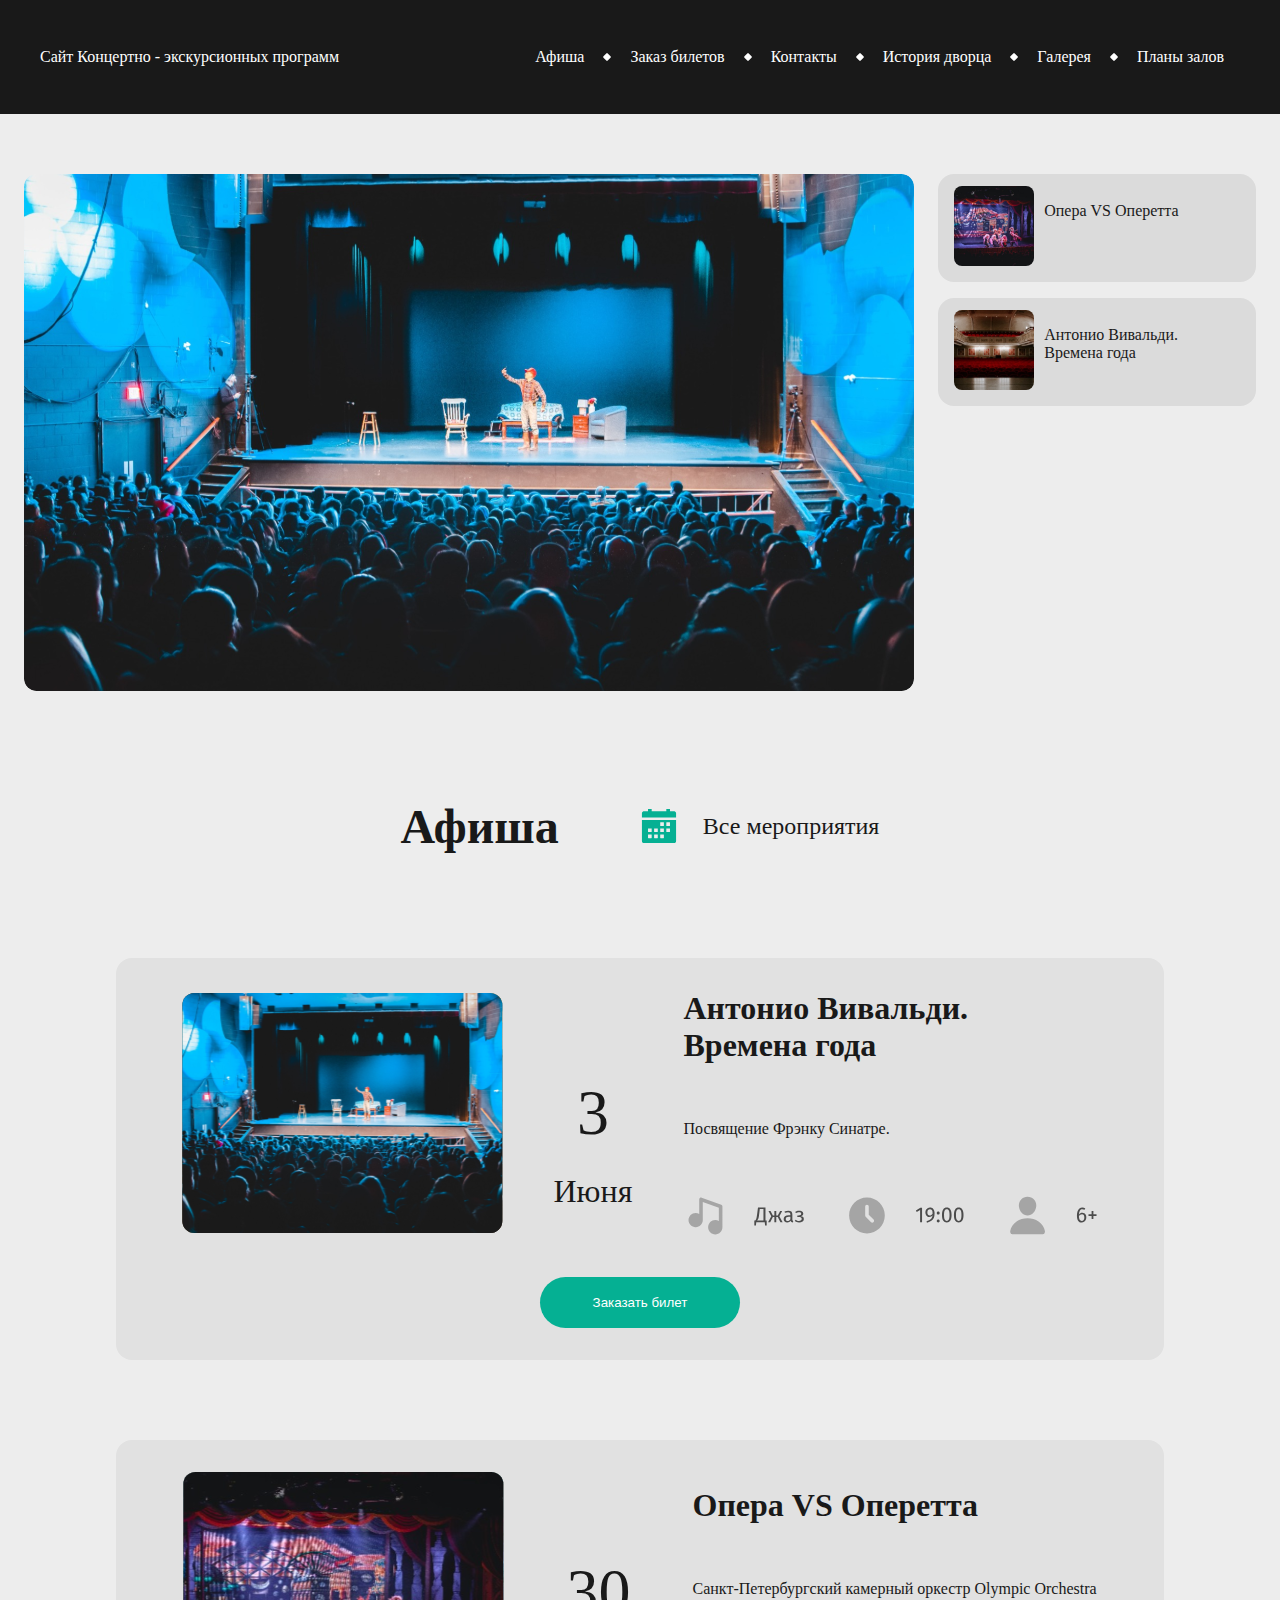
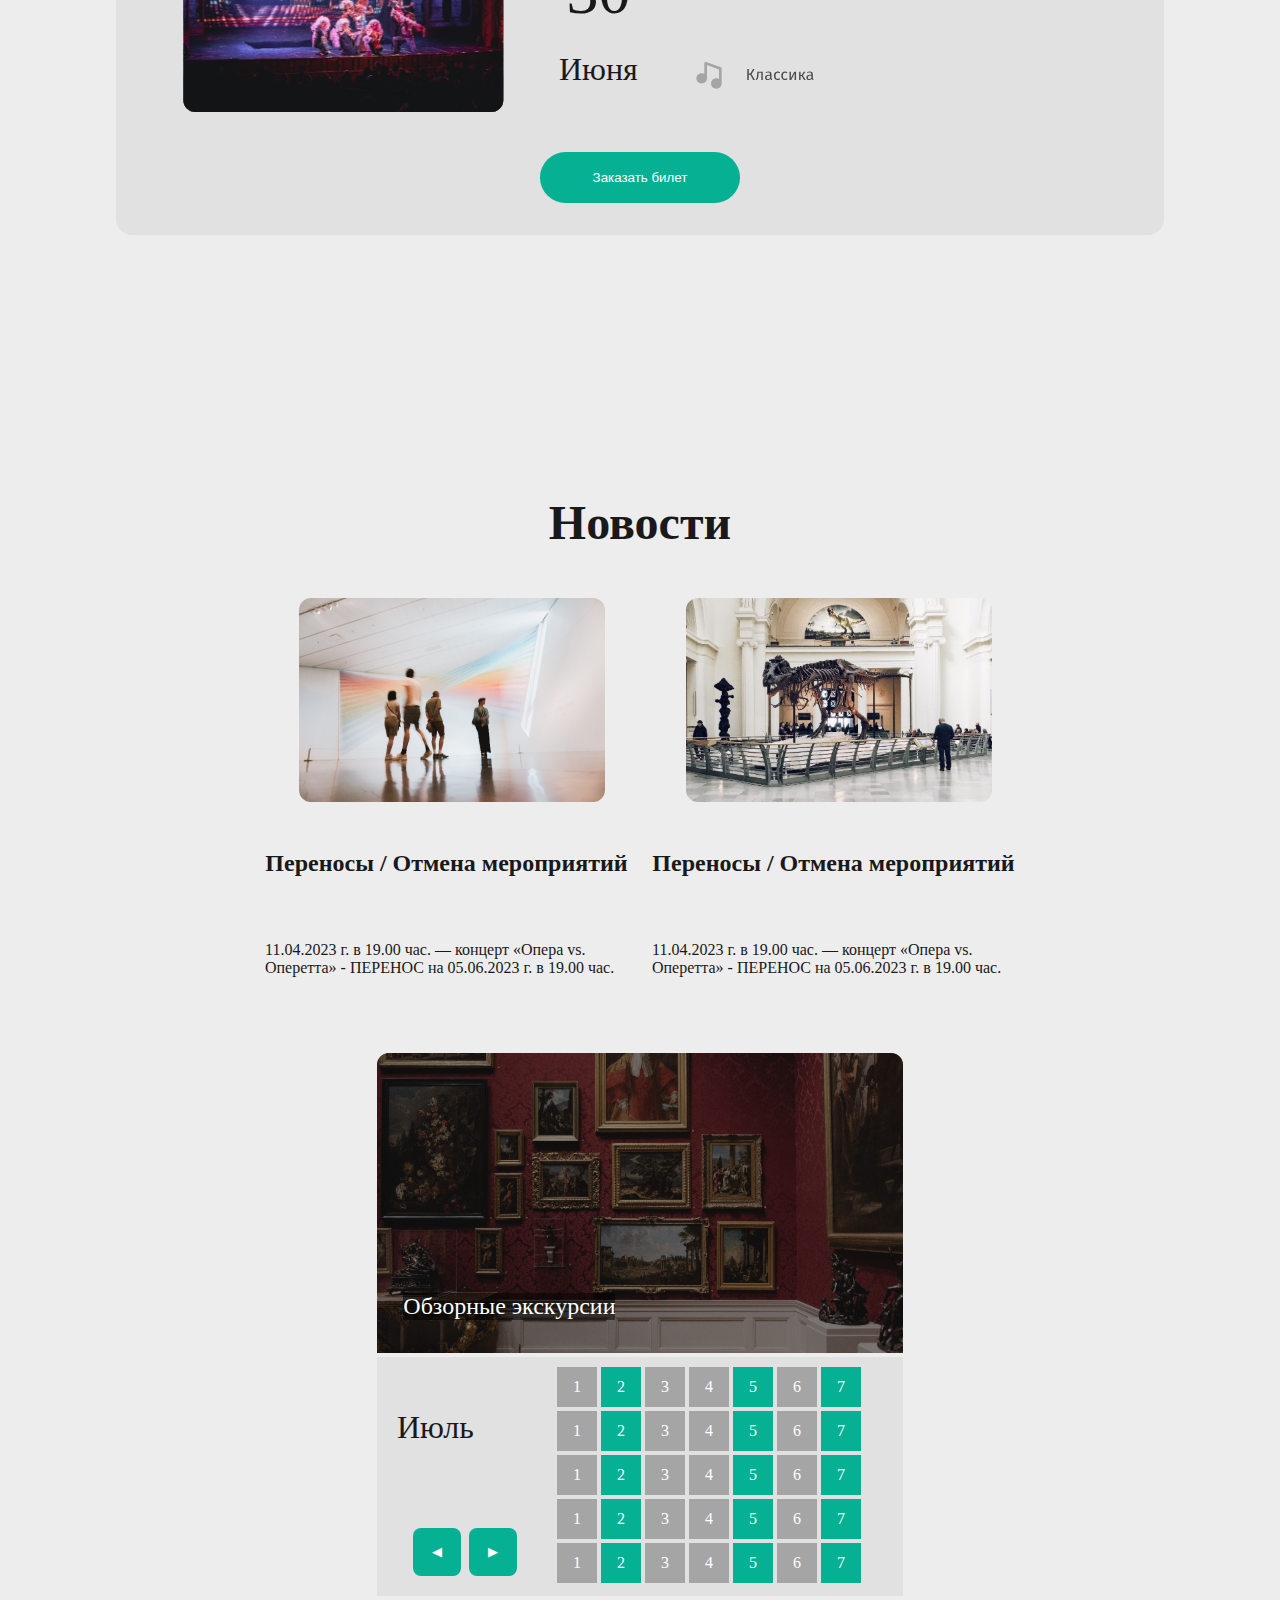
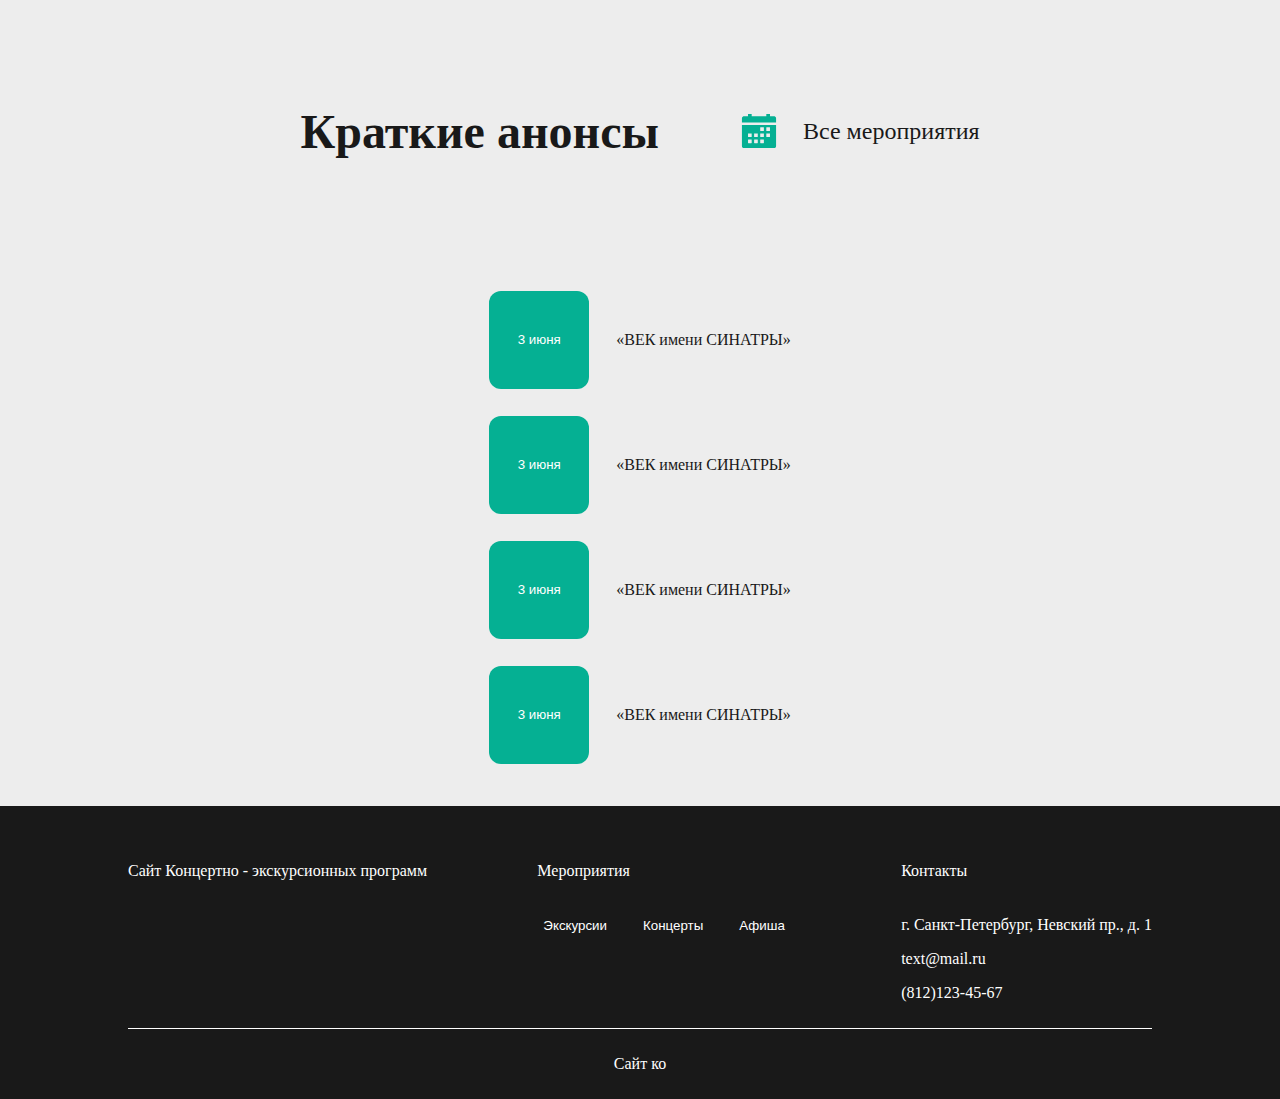
<file: index.html>
<!DOCTYPE html>
<html lang="en">
  <head>
    <meta charset="UTF-8" />
    <meta name="viewport" content="width=device-width, initial-scale=1.0" />
    <title>Theater</title>
    <link rel="stylesheet" href="styles.css" />
    <script src="script.js" defer></script>
  </head>
  <body>
    <header class="header">
      <div class="header-container">
        <p class="name">Сайт Концертно - экскурсионных программ</p>
        <div class="burger-menu">
          <button class="burger-menu_button">
            <span class="burger-menu_lines">☰</span>
          </button>
          <nav class="nav burger-menu_nav">
            <a class="btns" href="afisha.html">Афиша</a>
            <span class="dots"></span>
            <a class="btns" href="afisha.html#tickets">Заказ билетов</a>
            <span class="dots"></span>
            <a class="btns" href="contacts.html">Контакты</a>
            <span class="dots"></span>
            <a class="btns" href="index.html#calendar">История дворца</a>
            <span class="dots"></span>
            <a class="btns" href="index.html#calendar">Галерея</a>
            <span class="dots"></span>
            <a class="btns" href="index.html#calendar">Планы залов</a>
          </nav>
          <div class="burger-menu_overlay"></div>
          <nav class="nav">
            <a class="btns" href="afisha.html">Афиша</a>
            <span class="dots"></span>
            <a class="btns" href="afisha.html#tickets">Заказ билетов</a>
            <span class="dots"></span>
            <a class="btns" href="contacts.html">Контакты</a>
            <span class="dots"></span>
            <a class="btns" href="index.html#calendar">История дворца</a>
            <span class="dots"></span>
            <a class="btns" href="index.html#calendar">Галерея</a>
            <span class="dots"></span>
            <a class="btns" href="index.html#calendar">Планы залов</a>
          </nav>
        </div>
      </div>
    </header>

    <main>
      <section class="slider" id="slider">
        <a class="slider_main" href="vivaldi.html">
          <img class="main-img" src="main-img.svg" />
        </a>
        <div class="slider_previews">
          <div class="preview">
            <a href="vivaldi.html">
              <img src="opera.svg" />
            </a>
            <p>Опера VS Оперетта</p>
          </div>
          <div class="preview">
            <a href="vivaldi.html">
              <img src="vivaldi.svg" />
            </a>
            <p>Антонио Вивальди. Времена года</p>
          </div>
        </div>
      </section>

      <section class="events" id="event_posters">
        <div class="events_heading">
          <div class="title">
            <a href="afisha.html">
              <p>Афиша</p>
            </a>
          </div>
          <div class="links">
            <a href="afisha.html#tickets">
              <img src="heading-icon.svg" class="icon" />
            </a>
            <a href="afisha.html#tickets">
              <p class="icon-msg">Все мероприятия</p>
            </a>
          </div>
        </div>
        <div class="events_main" id="event_posters-footer">
          <div class="events_main-item">
            <div class="poster-date">
              <p class="date">3</p>
              <p class="month">Июня</p>
            </div>
            <a class="events_main-class-img" href="vivaldi.html">
              <img src="2poster__image.svg" class="events_main-img" />
            </a>
            <div class="events_main-info">
              <p class="names">Антонио Вивальди. Времена года</p>
              <p>Посвящение Фрэнку Синатре.</p>
              <img src="poster__options.svg" class="events_options-img" />
            </div>
            <a href="https://www.rzd.ru/ru/9269">
              <button class="ticket">Заказать билет</button>
            </a>
          </div>
          <div class="events_main-item">
            <div class="poster-date">
              <p class="date">30</p>
              <p class="month">Июня</p>
            </div>
            <a class="events_main-class-img" href="vivaldi.html">
              <img src="1poster__image.svg" class="events_main-img" />
            </a>
            <div class="events_main-info">
              <p class="names">Опера VS Оперетта</p>
              <p>Санкт-Петербургский камерный оркестр Olympic Orchestra</p>
              <div class="img-scale">
                <img src="option_1.svg" class="events_options-img" />
                <p></p>
              </div>
            </div>
            <a href="https://www.rzd.ru/ru/9269">
              <button class="ticket">Заказать билет</button>
            </a>
          </div>
        </div>
      </section>

      <section class="news-calendar">
        <div class="news">
          <div class="title">
            <p>Новости</p>
          </div>
          <div class="news-main">
            <div class="news-main_item">
              <a href="https://msk.kassir.ru/news/changes">
                <img src="news__image.svg" class="news-main_img" />
              </a>
              <p class="news-title">Переносы / Отмена мероприятий</p>
              <p class="news-p">
                11.04.2023 г. в 19.00 час. — концерт «Опера vs. Оперетта» -
                ПЕРЕНОС на 05.06.2023 г. в 19.00 час.
              </p>
            </div>
            <div class="news-main_item">
              <a href="https://msk.kassir.ru/news/changes">
                <img src="news__image (1).svg" class="news-main_img" />
              </a>

              <p class="news-title">Переносы / Отмена мероприятий</p>
              <p class="news-p">
                11.04.2023 г. в 19.00 час. — концерт «Опера vs. Оперетта» -
                ПЕРЕНОС на 05.06.2023 г. в 19.00 час.
              </p>
            </div>
          </div>
        </div>
        <div class="calendar" id="calendar">
          <div class="calendar_header">
            <img class="calendar_header-img" src="calendar__image.svg" />
            <div class="calendar_title">Обзорные экскурсии</div>
          </div>
          <div class="grid-month-buttons">
            <div class="buttons-month">
              <p class="months">Июль</p>
              <div class="buttons">
                <button class="arrow-prev arrow">◀</button>
                <button class="arrow-next arrow">▶</button>
              </div>
            </div>
            <div class="grid">
              <div class="grid-item">1</div>
              <div class="grid-item">2</div>
              <div class="grid-item">3</div>
              <div class="grid-item">4</div>
              <div class="grid-item">5</div>
              <div class="grid-item">6</div>
              <div class="grid-item">7</div>
              <div class="grid-item">1</div>
              <div class="grid-item">2</div>
              <div class="grid-item">3</div>
              <div class="grid-item">4</div>
              <div class="grid-item">5</div>
              <div class="grid-item">6</div>
              <div class="grid-item">7</div>
              <div class="grid-item">1</div>
              <div class="grid-item">2</div>
              <div class="grid-item">3</div>
              <div class="grid-item">4</div>
              <div class="grid-item">5</div>
              <div class="grid-item">6</div>
              <div class="grid-item">7</div>
              <div class="grid-item">1</div>
              <div class="grid-item">2</div>
              <div class="grid-item">3</div>
              <div class="grid-item">4</div>
              <div class="grid-item">5</div>
              <div class="grid-item">6</div>
              <div class="grid-item">7</div>
              <div class="grid-item">1</div>
              <div class="grid-item">2</div>
              <div class="grid-item">3</div>
              <div class="grid-item">4</div>
              <div class="grid-item">5</div>
              <div class="grid-item">6</div>
              <div class="grid-item">7</div>
            </div>
          </div>
        </div>
      </section>
      <section class="anonses">
        <div class="anonses_header">
          <div class="title">
            <p>Краткие анонсы</p>
          </div>
          <div class="links">
            <a href="afisha.html#tickets">
              <img src="heading-icon.svg" class="icon" />
            </a>
            <a href="afisha.html#tickets">
              <p class="icon-msg">Все мероприятия</p>
            </a>
          </div>
        </div>
        <div class="anonses_main">
          <div class="anonses_main-item">
            <button class="anonses_date">3 июня</button>
            <p>«ВЕК имени СИНАТРЫ»</p>
          </div>
          <div class="anonses_main-item">
            <button class="anonses_date">3 июня</button>
            <p>«ВЕК имени СИНАТРЫ»</p>
          </div>
          <div class="anonses_main-item">
            <button class="anonses_date">3 июня</button>
            <p>«ВЕК имени СИНАТРЫ»</p>
          </div>
          <div class="anonses_main-item">
            <button class="anonses_date">3 июня</button>
            <p>«ВЕК имени СИНАТРЫ»</p>
          </div>
        </div>
      </section>
    </main>
    <footer class="footer">
      <div class="footer_container">
        <p class="footer_logo">Сайт Концертно - экскурсионных программ</p>
        <nav class="footer_nav">
          <p class="footer_nav-title">Мероприятия</p>
          <div class="footer_nav-links">
            <a href="index.html#calendar">
              <button class="btns">Экскурсии</button>
            </a>
            <a href="afisha.html#tickets">
              <button class="btns">Концерты</button>
            </a>
            <a href="afisha.html">
              <button class="btns">Афиша</button>
            </a>
          </div>
        </nav>
        <div class="footer_contacts" id="contacts">
          <a href="contacts.html" class="black-color">
            <p class="footer_contacts-title">Контакты</p>
          </a>
          <div class="footer_contacts-main">
            <a href="contacts.html" class="black-color">
              <p>г. Санкт-Петербург, Невский пр., д. 1</p>
              <p>text@mail.ru</p>
              <p>(812)123-45-67</p>
            </a>
          </div>
        </div>
      </div>
      <p class="footer_note">Сайт ко</p>
    </footer>
  </body>
</html>
</file>
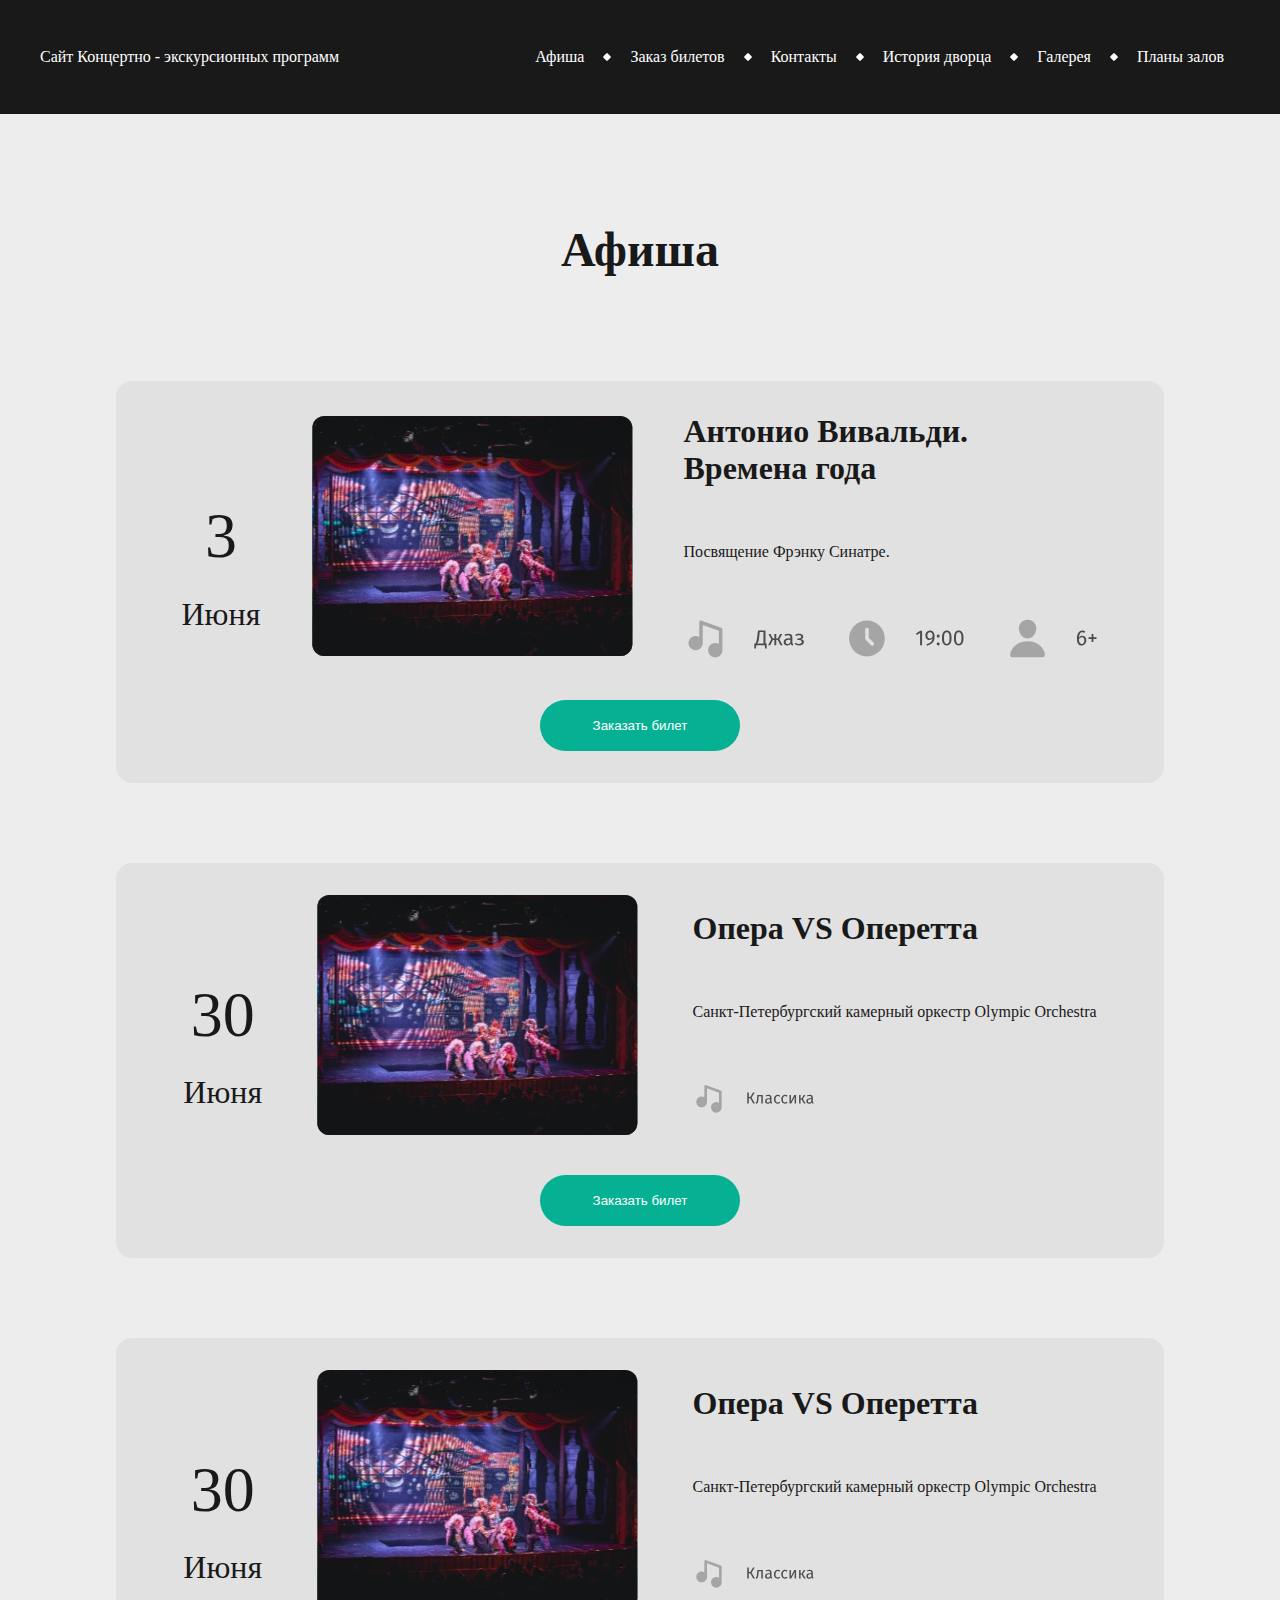
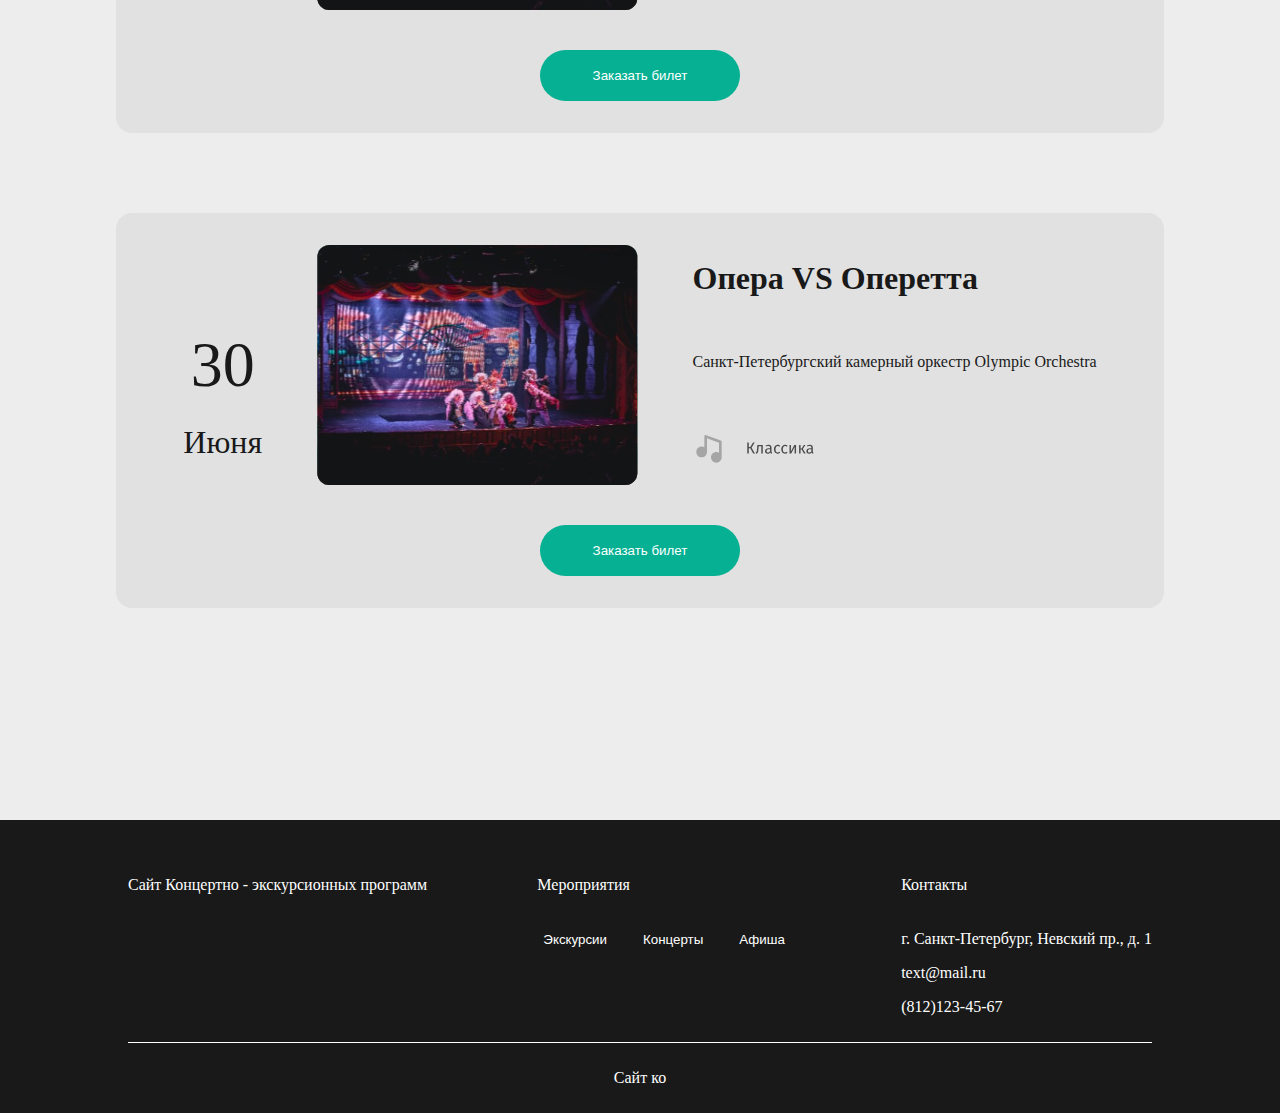
<file: afisha.html>
<!DOCTYPE html>
<html lang="en">
  <head>
    <meta charset="UTF-8" />
    <meta name="viewport" content="width=device-width, initial-scale=1.0" />
    <title>Afisha</title>
    <link rel="stylesheet" href="styles.css" />
    <script src="script.js" defer></script>
  </head>
  <body>
    <header class="header">
      <div class="header-container">
        <p class="name">Сайт Концертно - экскурсионных программ</p>
        <div class="burger-menu">
          <button class="burger-menu_button">
            <span class="burger-menu_lines">☰</span>
          </button>
          <nav class="nav burger-menu_nav">
            <a class="btns" href="afisha.html">Афиша</a>
            <span class="dots"></span>
            <a class="btns" href="afisha.html#tickets">Заказ билетов</a>
            <span class="dots"></span>
            <a class="btns" href="contacts.html">Контакты</a>
            <span class="dots"></span>
            <a class="btns" href="index.html#calendar">История дворца</a>
            <span class="dots"></span>
            <a class="btns" href="index.html#calendar">Галерея</a>
            <span class="dots"></span>
            <a class="btns" href="index.html#calendar">Планы залов</a>
          </nav>
          <div class="burger-menu_overlay"></div>
          <nav class="nav">
            <a class="btns" href="afisha.html">Афиша</a>
            <span class="dots"></span>
            <a class="btns" href="afisha.html#tickets">Заказ билетов</a>
            <span class="dots"></span>
            <a class="btns" href="contacts.html">Контакты</a>
            <span class="dots"></span>
            <a class="btns" href="index.html#calendar">История дворца</a>
            <span class="dots"></span>
            <a class="btns" href="index.html#calendar">Галерея</a>
            <span class="dots"></span>
            <a class="btns" href="index.html#calendar">Планы залов</a>
          </nav>
        </div>
      </div>
    </header>

    <main>
      <section class="events" id="event_posters">
        <div class="events_heading">
          <div class="title">
            <p>Афиша</p>
          </div>
        </div>
        <div class="events_main">
          <div class="events_main-item">
            <div class="poster-date">
              <p class="date">3</p>
              <p class="month">Июня</p>
            </div>
            <a href="vivaldi.html">
              <img src="1poster__image.svg" class="events_main-img" />
            </a>
            <div class="events_main-info">
              <p class="names">Антонио Вивальди. Времена года</p>
              <p>Посвящение Фрэнку Синатре.</p>
              <img src="poster__options.svg" />
            </div>
            <a href="https://www.rzd.ru/ru/9269">
              <button class="ticket">Заказать билет</button>
            </a>
          </div>
          <div class="events_main-item">
            <div class="poster-date">
              <p class="date">30</p>
              <p class="month">Июня</p>
            </div>
            <a href="vivaldi.html">
              <img src="1poster__image.svg" class="events_main-img" />
            </a>
            <div class="events_main-info">
              <p class="names">Опера VS Оперетта</p>
              <p>Санкт-Петербургский камерный оркестр Olympic Orchestra</p>
              <div class="img-scale">
                <img src="option_1.svg" />
                <p></p>
              </div>
            </div>
            <a href="https://www.rzd.ru/ru/9269">
              <button class="ticket">Заказать билет</button>
            </a>
          </div>
          <div class="events_main-item">
            <div class="poster-date">
              <p class="date">30</p>
              <p class="month">Июня</p>
            </div>
            <a href="vivaldi.html">
              <img src="1poster__image.svg" class="events_main-img" />
            </a>
            <div class="events_main-info">
              <p class="names">Опера VS Оперетта</p>
              <p>Санкт-Петербургский камерный оркестр Olympic Orchestra</p>
              <div class="img-scale">
                <img src="option_1.svg" />
                <p></p>
              </div>
            </div>
            <a href="https://www.rzd.ru/ru/9269">
              <button class="ticket">Заказать билет</button>
            </a>
          </div>
          <div class="events_main-item">
            <div class="poster-date">
              <p class="date">30</p>
              <p class="month">Июня</p>
            </div>
            <a href="vivaldi.html">
              <img src="1poster__image.svg" class="events_main-img" />
            </a>
            <div class="events_main-info">
              <p class="names">Опера VS Оперетта</p>
              <p>Санкт-Петербургский камерный оркестр Olympic Orchestra</p>
              <div class="img-scale">
                <img src="option_1.svg" />
                <p></p>
              </div>
            </div>
            <a href="https://www.rzd.ru/ru/9269">
              <button class="ticket">Заказать билет</button>
            </a>
          </div>
        </div>
      </section>
    </main>

    <footer class="footer">
      <div class="footer_container">
        <p class="footer_logo">Сайт Концертно - экскурсионных программ</p>
        <nav class="footer_nav">
          <p class="footer_nav-title">Мероприятия</p>
          <div class="footer_nav-links">
            <a href="index.html#calendar">
              <button class="btns">Экскурсии</button>
            </a>
            <a href="afisha.html#tickets">
              <button class="btns">Концерты</button>
            </a>
            <a href="afisha.html">
              <button class="btns">Афиша</button>
            </a>
          </div>
        </nav>
        <div class="footer_contacts" id="contacts">
          <a href="contacts.html" class="black-color">
            <p class="footer_contacts-title">Контакты</p>
          </a>
          <div class="footer_contacts-main">
            <a href="contacts.html" class="black-color">
              <p>г. Санкт-Петербург, Невский пр., д. 1</p>
              <p>text@mail.ru</p>
              <p>(812)123-45-67</p>
            </a>
          </div>
        </div>
      </div>
      <p class="footer_note">Сайт ко</p>
    </footer>
  </body>
</html>
</file>
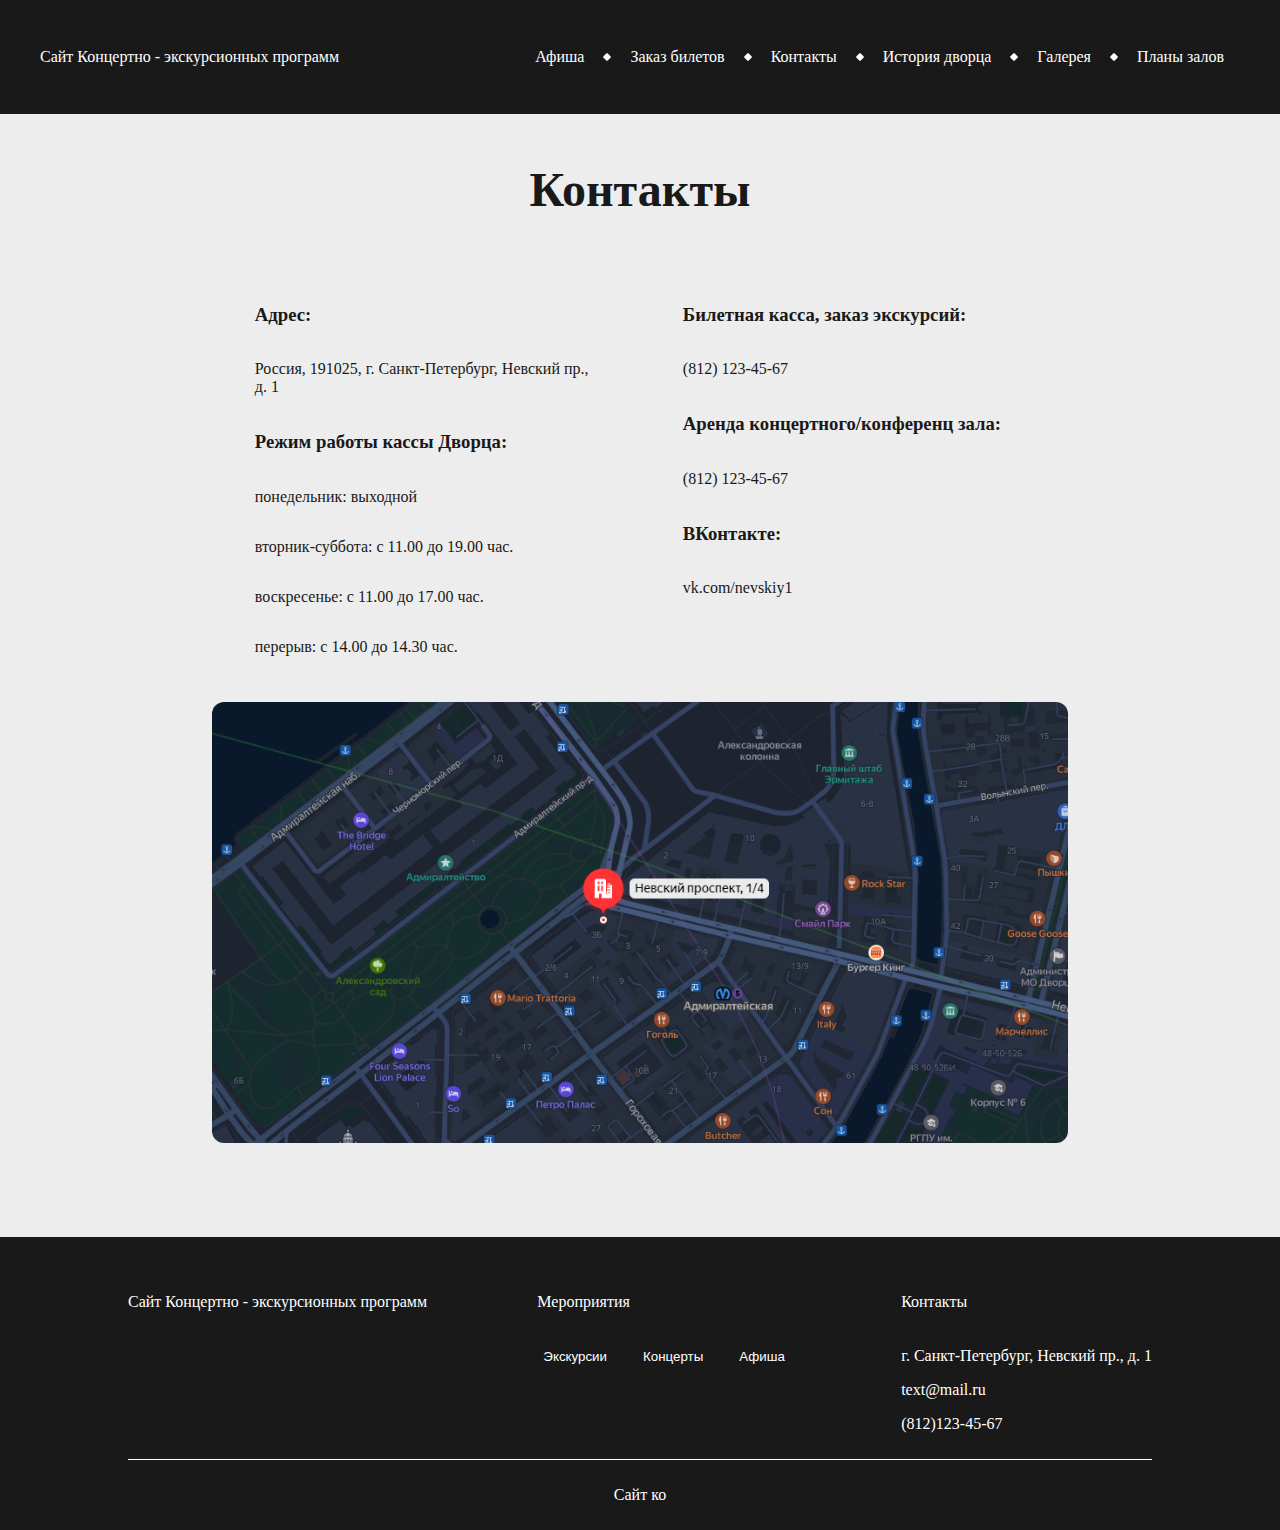
<file: contacts.html>
<!DOCTYPE html>
<html lang="en">
  <head>
    <meta charset="UTF-8" />
    <meta name="viewport" content="width=device-width, initial-scale=1.0" />
    <title>Contacts</title>
    <link rel="stylesheet" href="styles.css" />
    <script src="script.js" defer></script>
  </head>
  <body>
    <header class="header">
      <div class="header-container">
        <p class="name">Сайт Концертно - экскурсионных программ</p>
        <div class="burger-menu">
          <button class="burger-menu_button">
            <span class="burger-menu_lines">☰</span>
          </button>
          <nav class="nav burger-menu_nav">
            <a class="btns" href="afisha.html">Афиша</a>
            <span class="dots"></span>
            <a class="btns" href="afisha.html#tickets">Заказ билетов</a>
            <span class="dots"></span>
            <a class="btns" href="contacts.html">Контакты</a>
            <span class="dots"></span>
            <a class="btns" href="index.html#calendar">История дворца</a>
            <span class="dots"></span>
            <a class="btns" href="index.html#calendar">Галерея</a>
            <span class="dots"></span>
            <a class="btns" href="index.html#calendar">Планы залов</a>
          </nav>
          <div class="burger-menu_overlay"></div>
          <nav class="nav">
            <a class="btns" href="afisha.html">Афиша</a>
            <span class="dots"></span>
            <a class="btns" href="afisha.html#tickets">Заказ билетов</a>
            <span class="dots"></span>
            <a class="btns" href="contacts.html">Контакты</a>
            <span class="dots"></span>
            <a class="btns" href="index.html#calendar">История дворца</a>
            <span class="dots"></span>
            <a class="btns" href="index.html#calendar">Галерея</a>
            <span class="dots"></span>
            <a class="btns" href="index.html#calendar">Планы залов</a>
          </nav>
        </div>
      </div>
    </header>
    <main>
      <div class="contacts-page">
        <div class="header_for_afisha">
          <p>Контакты</p>
        </div>
        <div class="sides">
          <div class="side-contacts">
            <div class="side-contacts-text">
              <h3>Адрес:</h3>
              <p>Россия, 191025, г. Санкт-Петербург, Невский пр., д. 1</p>
            </div>
            <div class="side-contacts-text">
              <h3>Режим работы кассы Дворца:</h3>
              <p>понедельник: выходной</p>
              <p>вторник-суббота: с 11.00 до 19.00 час.</p>
              <p>воскресенье: с 11.00 до 17.00 час.</p>
              <p>перерыв: с 14.00 до 14.30 час.</p>
            </div>
          </div>
          <div class="side-contacts">
            <div class="side-contacts-text">
              <h3>Билетная касса, заказ экскурсий:</h3>
              <p>(812) 123-45-67</p>
            </div>
            <div class="side-contacts-text">
              <h3>Аренда концертного/конференц зала:</h3>
              <p>(812) 123-45-67</p>
            </div>
            <div class="side-contacts-text">
              <h3>ВКонтакте:</h3>
              <p>vk.com/nevskiy1</p>
            </div>
          </div>
        </div>
        <div class="big-map-contacts">
          <img src="big-map-contacts.svg" class="big-map-contacts-img" />
        </div>
      </div>
    </main>
    <footer class="footer">
      <div class="footer_container">
        <p class="footer_logo">Сайт Концертно - экскурсионных программ</p>
        <nav class="footer_nav">
          <p class="footer_nav-title">Мероприятия</p>
          <div class="footer_nav-links">
            <a href="index.html#calendar">
              <button class="btns">Экскурсии</button>
            </a>
            <a href="afisha.html#tickets">
              <button class="btns">Концерты</button>
            </a>
            <a href="afisha.html">
              <button class="btns">Афиша</button>
            </a>
          </div>
        </nav>
        <div class="footer_contacts" id="contacts">
          <a href="contacts.html" class="black-color">
            <p class="footer_contacts-title">Контакты</p>
          </a>
          <div class="footer_contacts-main">
            <a href="contacts.html" class="black-color">
              <p>г. Санкт-Петербург, Невский пр., д. 1</p>
              <p>text@mail.ru</p>
              <p>(812)123-45-67</p>
            </a>
          </div>
        </div>
      </div>
      <p class="footer_note">Сайт ко</p>
    </footer>
  </body>
</html>
</file>
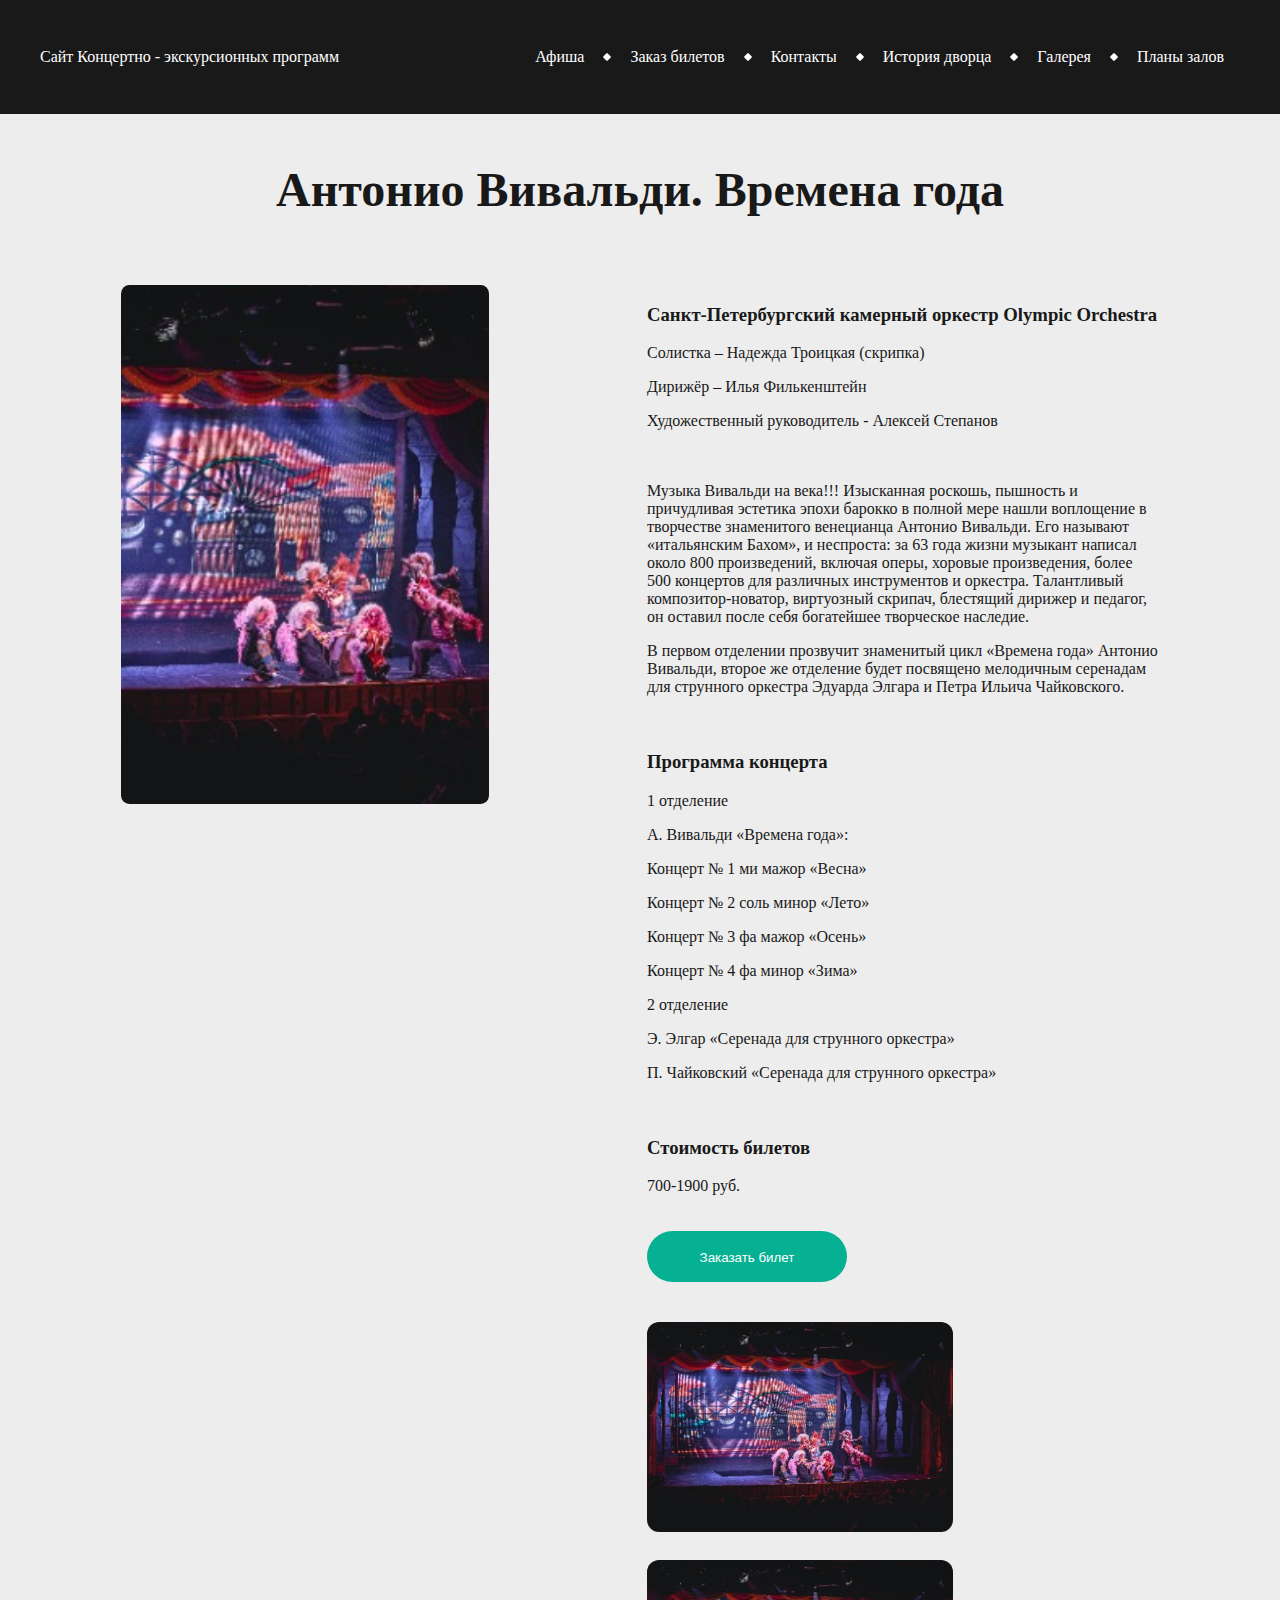
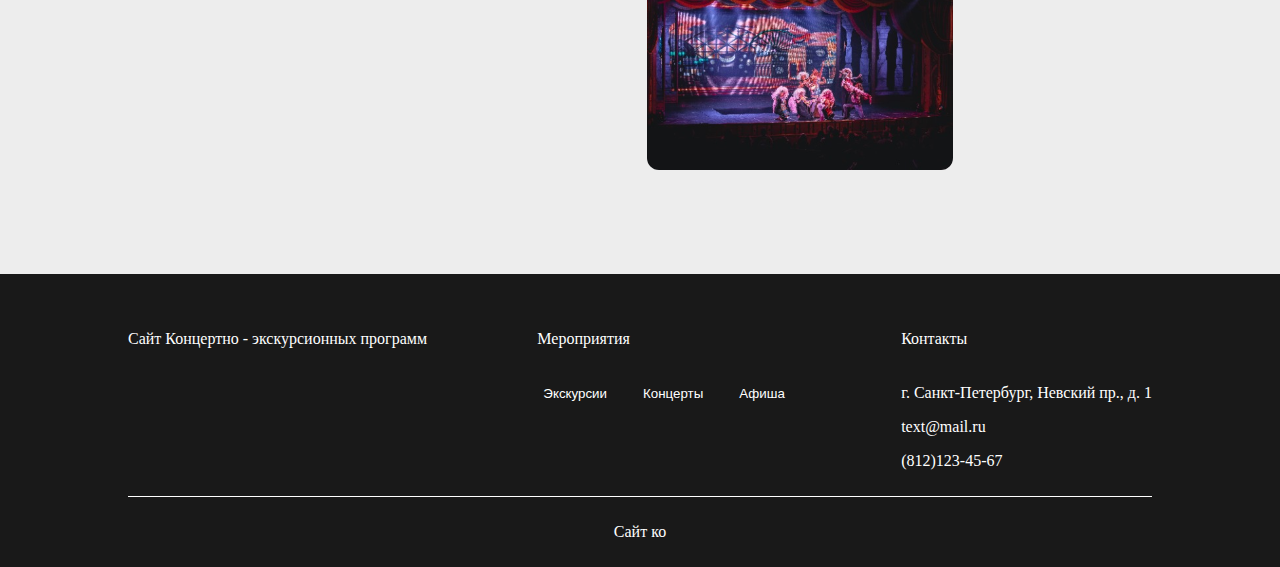
<file: vivaldi.html>
<!DOCTYPE html>
<html lang="en">
  <head>
    <meta charset="UTF-8" />
    <meta name="viewport" content="width=device-width, initial-scale=1.0" />
    <title>Vivaldi</title>
    <link rel="stylesheet" href="styles.css" />
    <script src="script.js" defer></script>
  </head>
  <body>
    <header class="header">
      <div class="header-container">
        <p class="name">Сайт Концертно - экскурсионных программ</p>
        <div class="burger-menu">
          <button class="burger-menu_button">
            <span class="burger-menu_lines">☰</span>
          </button>
          <nav class="nav burger-menu_nav">
            <a class="btns" href="afisha.html">Афиша</a>
            <span class="dots"></span>
            <a class="btns" href="afisha.html#tickets">Заказ билетов</a>
            <span class="dots"></span>
            <a class="btns" href="contacts.html">Контакты</a>
            <span class="dots"></span>
            <a class="btns" href="index.html#calendar">История дворца</a>
            <span class="dots"></span>
            <a class="btns" href="index.html#calendar">Галерея</a>
            <span class="dots"></span>
            <a class="btns" href="index.html#calendar">Планы залов</a>
          </nav>
          <div class="burger-menu_overlay"></div>
          <nav class="nav">
            <a class="btns" href="afisha.html">Афиша</a>
            <span class="dots"></span>
            <a class="btns" href="afisha.html#tickets">Заказ билетов</a>
            <span class="dots"></span>
            <a class="btns" href="contacts.html">Контакты</a>
            <span class="dots"></span>
            <a class="btns" href="index.html#calendar">История дворца</a>
            <span class="dots"></span>
            <a class="btns" href="index.html#calendar">Галерея</a>
            <span class="dots"></span>
            <a class="btns" href="index.html#calendar">Планы залов</a>
          </nav>
        </div>
      </div>
    </header>
    <main>
      <div class="body_vivaldi">
        <div class="header_for_afisha">
          <p class="header_for_afisha-txt">Антонио Вивальди. Времена года</p>
        </div>
        <div class="footer-vivaldi">
          <div class="img-vivald">
            <img src="big-img-vivald.svg" class="big-img-vivald" />
          </div>
          <div class="content-vivaldi">
            <div class="1p">
              <h3>Санкт-Петербургский камерный оркестр Olympic Orchestra</h3>
              <p>Солистка – Надежда Троицкая (скрипка)</p>
              <p>Дирижёр – Илья Филькенштейн</p>
              <p>Художественный руководитель - Алексей Степанов</p>
            </div>
            <div class="2p">
              <p>
                Музыка Вивальди на века!!! Изысканная роскошь, пышность и
                причудливая эстетика эпохи барокко в полной мере нашли
                воплощение в творчестве знаменитого венецианца Антонио Вивальди.
                Его называют «итальянским Бахом», и неспроста: за 63 года жизни
                музыкант написал около 800 произведений, включая оперы, хоровые
                произведения, более 500 концертов для различных инструментов и
                оркестра. Талантливый композитор-новатор, виртуозный скрипач,
                блестящий дирижер и педагог, он оставил после себя богатейшее
                творческое наследие.
              </p>
              <p>
                В первом отделении прозвучит знаменитый цикл «Времена года»
                Антонио Вивальди, второе же отделение будет посвящено мелодичным
                серенадам для струнного оркестра Эдуарда Элгара и Петра Ильича
                Чайковского.
              </p>
            </div>
            <div class="3p">
              <h3>Программа концерта</h3>
              <p>1 отделение</p>
              <p>А. Вивальди «Времена года»:</p>
              <p>Концерт № 1 ми мажор «Весна»</p>
              <p>Концерт № 2 соль минор «Лето»</p>
              <p>Концерт № 3 фа мажор «Осень»</p>
              <p>Концерт № 4 фа минор «Зима»</p>
              <p>2 отделение</p>
              <p>Э. Элгар «Серенада для струнного оркестра»</p>
              <p>П. Чайковский «Серенада для струнного оркестра»</p>
            </div>
            <div class="4p">
              <h3>Стоимость билетов</h3>
              <p>700-1900 руб.</p>
            </div>
            <div>
              <a href="https://www.rzd.ru/ru/9269">
                <button class="ticket">Заказать билет</button>
              </a>
            </div>
            <div class="small-imgs">
              <div class="small-img-vivald">
                <img src="small-img-vivaldi.svg" />
              </div>
              <div class="small-img-vivald">
                <img src="small-img-vivaldi.svg" />
              </div>
            </div>
          </div>
        </div>
      </div>
    </main>
    <footer class="footer">
      <div class="footer_container">
        <p class="footer_logo">Сайт Концертно - экскурсионных программ</p>
        <nav class="footer_nav">
          <p class="footer_nav-title">Мероприятия</p>
          <div class="footer_nav-links">
            <a href="index.html#calendar">
              <button class="btns">Экскурсии</button>
            </a>
            <a href="afisha.html#tickets">
              <button class="btns">Концерты</button>
            </a>
            <a href="afisha.html">
              <button class="btns">Афиша</button>
            </a>
          </div>
        </nav>
        <div class="footer_contacts" id="contacts">
          <a href="contacts.html" class="black-color">
            <p class="footer_contacts-title">Контакты</p>
          </a>
          <div class="footer_contacts-main">
            <a href="contacts.html" class="black-color">
              <p>г. Санкт-Петербург, Невский пр., д. 1</p>
              <p>text@mail.ru</p>
              <p>(812)123-45-67</p>
            </a>
          </div>
        </div>
      </div>
      <p class="footer_note">Сайт ко</p>
    </footer>
  </body>
</html>
</file>
<file: styles.css>
html {
  scroll-behavior: smooth;
}

body {
  padding: 0;
  margin: 0;
  color: rgb(255, 255, 255);
  background-color: #ededed;
}

/* utilities */

.icon {
  display: flex;
  justify-content: center;
  width: 40px;
  height: 40px;
  align-items: center;
}

.links {
  display: flex;
  gap: 24px;
  padding: 0;
  align-items: center;
}

.title {
  color: #191919;
  height: auto;
  font-size: 48px;
  font-weight: bold;
  align-items: flex-start;
}

/* header */

.header {
  padding: 32px 15px 32px 15px;
  gap: 10px;
  margin: 0;
  color: #ffffff;
  background-color: #191919;
}

.header-container {
  display: flex;
  align-items: center;
  justify-content: space-between;
  margin: 0 auto;
  max-width: 1200px;
}

.nav {
  display: flex;
  align-items: center;
  justify-content: center;
  flex-wrap: wrap;
  gap: 10px;
  padding: 0 1rem;
}

.btns {
  height: 100%;
  border: none;
  gap: 10px;
  color: #ffffff;
  background-color: #191919;
  cursor: pointer;
}

.dots {
  width: 6px;
  height: 6px;
  border-radius: 1px;
  background-color: rgb(255, 255, 255);
  rotate: 45deg;
}

/* main */

main {
  display: flex;
  justify-content: center;
  align-items: center;
  flex-direction: column;
  max-width: 1920px;
  margin: 0 auto;
}

/* slider */

.slider {
  display: flex;
  flex-direction: row;
  gap: 24px;
  padding-top: 60px;
  margin: 0;
  color: #191919;
  max-width: 100%;
}

.main-img {
  border-radius: 12px;
}

.slider_previews {
  display: flex;
  flex-direction: column;
  gap: 16px;
  color: #191919;
}

.preview {
  display: flex;
  padding: 12px 16px 12px 16px;
  gap: 10px;
  background: #19191915;
  border-radius: 16px;
}

/* event-posters */

.events {
  display: flex;
  flex-direction: column;
  gap: 24px;
  margin-bottom: 180px;
}

h1 {
  color: #191919;
}

.events_heading {
  display: flex;
  flex-direction: row;
  justify-content: space-between;
  align-items: center;
  padding-top: 60px;
  height: auto;
  color: #191919;
  font-size: 24px;
}

.events_main {
  display: flex;
  flex-direction: column;
  align-items: center;
  justify-content: space-between;
  padding: 32px 60px 32px 60px;
  gap: 80px;
}

.names {
  padding: 0;
  color: #191919;
  font-size: 32px;
  font-weight: 900;
  margin: 0;
}

.events_main-item {
  display: flex;
  justify-content: space-between;
  align-items: center;
  border-radius: 16px;
  padding: 32px 60px 32px 60px;
  color: #191919;
  background-color: #1919190d;
  gap: 40px;
  width: 100%;
}

.ticket {
  width: 175px;
  height: 51px;
  padding: 15px 30px 14px 30px;
  border-radius: 50px;
  gap: 10px;
  border: none;
  color: white;
  background-color: #05b093;
}

.date {
  display: flex;
  align-items: center;
  height: 119px;
  width: 79px;
  padding: 0;
  margin: 0;
  font-size: 64px;
  justify-content: center;
}

.events_main-img {
  padding: 0;
  display: flex;
  justify-content: flex-start;
}

.events_main-info {
  display: flex;
  flex-direction: column;
  align-content: center;
  max-width: 415px;
  gap: 40px;
  padding: 0;
  margin: 0;
}

.img-scale {
  display: flex;
  width: 117px;
  height: 42.83px;
}

.month {
  font-size: 32px;
  padding: 0;
  margin: 0;
  justify-content: center;
  align-items: center;
}

.poster-date {
  width: 79px;
  height: 119px;
  gap: 0;
  padding: 0;
  margin: 0;
}

/* news-calendar */

.news-calendar {
  display: flex;
  justify-content: space-between;
  align-items: flex-start;
  gap: 60px;
  margin-bottom: 60px;
}

.news {
  max-width: 750px;
  height: auto;
}

.news-main {
  display: flex;
  flex-direction: row;
  gap: 24px;
}

.news-main_item {
  flex-direction: row;
  color: #191919;
  gap: 24px;
}

.news-title {
  font-size: 24px;
  font-weight: 900;
}

.news-p {
  font-size: 16px;
}

/* anonses */

.anonses {
  display: flex;
  flex-direction: column;
  gap: 24px;
  height: 400px;
  width: max-content;
}

.anonses_header {
  display: flex;
  flex-direction: row;
  justify-content: space-between;
  align-items: center;
  margin-bottom: 60px;
  height: auto;
  color: #191919;
  font-size: 24px;
}

.anonses_main {
  display: flex;
  flex-direction: row;
  align-items: center;
  gap: 27px;
}

.anonses_main-item {
  display: flex;
  flex-direction: row;
  color: #191919;
  align-items: center;
  gap: 27px;
}

.anonses_date {
  border: none;
  width: 100px;
  height: 98px;
  padding: 16px 20px 16px 20px;
  border-radius: 12px;
  color: white;
  background-color: #05b093;
}

.grid {
  display: grid;
  grid-template-columns: repeat(7, 40px);
  grid-template-rows: repeat(5, 40px);
  color: white;
  gap: 4px;
  padding-top: 10px;
}

.grid-item {
  display: flex;
  justify-content: center;
  align-items: center;
  width: 100%;
  height: 100%;
  background-color: #1919194d;
  cursor: pointer;
}

.grid-item:nth-child(7n + 2),
.grid-item:nth-child(7n),
.grid-item:nth-child(7n + 5) {
  background-color: #05b093;
}

.name {
  display: block;
  padding-right: 20px;
}

.grid-month-buttons {
  display: flex;
  gap: 20px;
  background-color: #1919190d;
}

.buttons-month {
  display: flex;
  flex-direction: column;
  padding: 20px;
  color: #191919;
  align-items: flex-end;
}

.buttons {
  display: flex;
  width: 104px;
  height: 48px;
  gap: 8px;
  align-items: flex-end;
  margin: 0;
  padding: 0;
}

.months {
  display: flex;
  align-self: center;
  font-size: 32px;
  padding-bottom: 50px;
  width: 120px;
}

.arrow {
  align-items: flex-end;
  padding: 12px;
  border: none;
  width: 48px;
  height: 48px;
  border-radius: 8px;
  color: white;
  background-color: #05b093;
  cursor: pointer;
}

.calendar_title {
  position: absolute;
  bottom: 12%;
  left: 5%;
  font-size: 24px;
  color: #ffffff;
  background-color: rgba(0, 0, 0, 0.5);
}

.calendar_header {
  position: relative;
}

a {
  text-decoration: none;
  color: #191919;
}

a:hover {
  text-decoration: underline;
}

.header_for_afisha {
  display: flex;
  color: #191919;
  height: auto;
  font-size: 48px;
  font-weight: bold;
  align-items: flex-start;
  padding-bottom: 0px;
  margin-bottom: 0;
  justify-content: center;
  padding-bottom: 20px;
}

.body_vivaldi {
  display: flex;
  flex-direction: column;
}

.footer-vivaldi {
  display: flex;
  justify-content: center;
  color: #191919;
  /* gap: 120px; */
  padding: 0 0 100px 0;
}

.content-vivaldi {
  display: flex;
  flex-direction: column;
  gap: 20px;
  width: 40%;
}

.big-img-vivald {
  width: 70%;
}

.small-imgs {
  display: flex;
  flex-direction: row;
  gap: 24px;
  padding-top: 20px;
}

.sides {
  display: flex;
  flex-direction: row;
  justify-content: space-between;
  padding: 0 0 30px 0;
}

.side-contacts {
  color: #191919;
  display: flex;
  flex-direction: column;
  width: 40%;
}

.big-map-contacts {
  padding-bottom: 90px;
}

.black-color {
  color: #ffffff;
}

.black-color:hover {
  color: #f0f0f0;
}

/* footer */

footer {
  display: flex;
  justify-content: center;
  flex-direction: column;
  align-items: center;
  flex-wrap: wrap;
  padding: 32px 0px 32px 0px;
  gap: 10px;
  width: 100%;
  padding-top: 10px;
  padding-bottom: 10px;
  margin: 0;
  color: #ffffff;
  background-color: #191919;
  border-bottom: 1px;
  border-color: white;
}

.footer_container {
  display: flex;
  justify-content: space-between;
  flex-direction: row;
  flex-wrap: wrap;
  padding: 32px 0px 32px 0px;
  gap: 10px;
  width: 80%;
  padding-top: 10px;
  padding-bottom: 10px;
  margin: 0;
  color: #ffffff;
  background-color: #191919;
  border-bottom: 1px solid white;
}

.footer_logo {
  padding-top: 20px;
  padding-bottom: 20px;
  align-self: flex-start;
}

.footer_nav {
  display: flex;
  flex-direction: column;
}

.footer_nav-links {
  display: flex;
  align-items: flex-start;
  justify-content: flex-start;
  gap: 24px;
  color: #ffffff;
  background-color: #191919;
}

.footer_nav-title {
  padding-top: 20px;
  padding-bottom: 20px;
}

.footer_contacts-title {
  padding-top: 20px;
  padding-bottom: 20px;
}

.footer-note {
  color: white;
}

/* media phone*/

@media screen and (max-width: 480px) {
  .main {
    width: 320px !important;
    /* padding-inline: 5px; */
  }

  .header {
    display: flex;
    flex-direction: column;
    flex-wrap: wrap;
    padding-right: 2px;
  }

  .slider {
    display: flex;
    flex-direction: column;
    gap: 24px;
    padding-top: 60px;
    color: #191919;
    max-width: 100%;
  }

  .main-img {
    display: flex;
    max-width: 100%;
    height: auto;
    border-radius: 12px;
  }

  .slider_previews {
    display: flex;
    flex-direction: column;
    /* gap: 16px; */
    color: #191919;
  }

  .events {
    width: 100%;
  }

  .news-main_img {
    display: flex;
    align-items: center;
    justify-content: center;
    flex-direction: column;
    width: 80%;
  }

  .event_posters {
    display: flex;
    flex-direction: column;
    gap: 24px;
    margin-bottom: 180px;
    max-width: 80%;
  }

  .events_heading {
    display: flex;
    flex-direction: column;
    justify-content: center;
    max-width: 100%;
    gap: 0;
  }

  .events_main {
    display: flex;

    max-width: 80%;
  }

  .events_main-item {
    display: flex;
    flex-direction: column;
    justify-content: center;
    align-items: center;
    max-width: 100%;
    /* padding: 15px 15px 15px 15px; */
  }

  .names {
    display: flex;
    align-items: center;
    justify-content: center;
  }

  .news-calendar {
    display: flex;
    flex-direction: column;
    justify-content: center;
    max-width: 100%;
  }

  .news {
    display: flex;
    flex-direction: column;
    justify-content: center;
  }

  .news-main {
    display: flex;
    flex-direction: column;
  }

  .calendar {
    max-width: 100%;
  }

  .news-main_img {
    display: flex;
    justify-content: center;
    padding-left: 10px;
  }

  .calendar_header {
    max-width: 100%;
  }

  .calendar_header-img {
    display: flex;
    max-width: 100%;
    height: auto;
    border-radius: 12px;
  }

  .grid-month-buttons {
    display: flex;
    flex-direction: column;
    justify-content: center;
    padding: 0 0 20px 0;
  }

  .buttons {
    display: flex;
    justify-content: center;
  }

  .buttons-month {
    display: flex;
    flex-direction: column;
    justify-content: center;
    align-items: center;
  }

  .grid {
    padding: 0 35px 0 35px;
  }

  .months {
    padding-bottom: 30px;
    justify-content: center;
    align-items: center;
  }

  .anonses_header {
    display: flex;
    flex-direction: column;
    justify-content: center;
    max-width: 100%;
    gap: 0;
  }

  .anonses {
    display: flex;
    flex-direction: column;
    height: max-content;
    padding-bottom: 30px;
  }

  .anonses_main {
    display: flex;
    flex-direction: column;
  }

  .title {
    display: flex;
    justify-content: center;
    align-items: center;
  }

  .main {
    padding: 0;
    margin: 0;
  }

  .contacts-page {
    display: flex;
    flex-direction: column;
    justify-content: center;
    align-items: center;
  }

  .sides {
    display: flex;
    flex-direction: column;
    width: 80%;
    padding: 0 0 40px 0;
    justify-content: center;
    align-items: center;
  }

  .side-contacts {
    display: flex;
    flex-direction: column;
    padding: 0;
    justify-content: center;
    align-items: center;
    margin: 0;
    width: 80%;
  }

  .side-contacts-text {
    display: flex;
    flex-direction: column;
    max-width: 80%;
    padding: 0;
    justify-content: center;
    align-items: center;
  }

  .big-map-contacts-img {
    max-width: 100%;
  }

  .body_vivaldi {
    display: flex;
    flex-direction: column;
    flex-wrap: wrap;
    max-width: 80%;
    justify-content: center;
    align-items: center;
  }

  .header_for_afisha {
    display: flex;
    flex-direction: column;
    flex-wrap: wrap;
    max-width: 100%;
    justify-content: center;
    align-items: center;
  }

  .big-img-vivald {
    display: flex;
    flex-direction: column;
    justify-content: center;
    align-items: center;
  }

  .footer-vivaldi {
    display: flex;
    flex-direction: column;
    max-width: 100%;
    justify-content: center;
    align-items: center;
  }

  .content-vivaldi {
    display: flex;
    flex-direction: column;
    width: 100%;
    padding: 0 40px 0 40px;
    justify-content: center;
    align-items: center;
    flex-wrap: wrap;
  }

  .small-imgs {
    display: flex;
    flex-direction: column;
  }

  .header_for_afisha-txt {
    display: flex;
    flex-direction: column;
    width: 100%;
    justify-content: center;
    align-items: center;
  }

  .img-vivald {
    display: flex;
    flex-direction: column;
    justify-content: center;
    align-items: center;
  }

  .footer-vivaldi {
    padding-bottom: 40px;
  }
}

/* media tablet*/

@media screen and (min-width: 481px) and (max-width: 768px) {
  .main {
    width: 481px !important;
  }

  .header {
    display: flex;
    flex-direction: column;
    flex-wrap: wrap;
    padding-right: 2px;
  }

  .slider {
    display: flex;
    flex-direction: column;
    gap: 24px;
    padding-top: 60px;
    color: #191919;
    max-width: 80%;
  }

  .main-img {
    display: flex;
    max-width: 100%;
    height: auto;
    border-radius: 12px;
  }

  .slider_previews {
    display: flex;
    flex-direction: column;
    /* gap: 16px; */
    color: #191919;
  }

  .events {
    width: 80%;
  }

  .event_posters {
    display: flex;
    flex-direction: column;
    gap: 24px;
    margin-bottom: 180px;
    max-width: 80%;
  }

  .events_heading {
    display: flex;
    flex-direction: column;
    justify-content: center;
    max-width: 100%;
    gap: 0;
  }

  .events_main {
    display: flex;

    max-width: 100%;
  }

  .events_main-img {
    padding: 0;
    display: flex;
    justify-content: flex-start;
  }

  .events_main-item {
    display: flex;
    flex-direction: column;
    justify-content: center;
    align-items: center;
    max-width: 100%;
  }

  .names {
    display: flex;
    align-items: center;
    justify-content: center;
  }

  .news-calendar {
    display: flex;
    flex-direction: column;
    justify-content: center;
    max-width: 80%;
  }

  .news {
    display: flex;
    flex-direction: column;
    justify-content: center;
  }

  .news-main {
    display: flex;
    flex-direction: column;
    justify-content: center;
    align-items: center;
  }

  .news-main_item {
    display: flex;
    flex-direction: column;
    color: #191919;
    gap: 24px;
    justify-content: center;
    align-items: center;
  }

  .news-p {
    width: 80%;
    justify-content: center;
    align-items: center;
  }

  .calendar {
    max-width: 100%;
  }

  .news-main_img {
    display: flex;
    justify-content: center;
    padding-left: 10px;
    align-items: center;
  }

  .calendar_header {
    max-width: 100%;
  }

  .calendar_header-img {
    display: flex;
    max-width: 100%;
    height: auto;
    border-radius: 12px;
  }

  .grid-month-buttons {
    display: flex;
    flex-direction: column;
    justify-content: center;
    padding: 0 0 20px 0;
  }

  .buttons {
    display: flex;
    justify-content: center;
  }

  .buttons-month {
    display: flex;
    flex-direction: column;
    justify-content: center;
    align-items: center;
    max-width: 100%;
  }

  .grid {
    padding: 0 90px 0 90px;
  }

  .months {
    padding-bottom: 30px;
    justify-content: center;
    align-items: center;
  }

  .anonses_header {
    display: flex;
    flex-direction: column;
    justify-content: center;
    max-width: 100%;
    gap: 0;
  }

  .anonses {
    display: flex;
    flex-direction: column;
    height: max-content;
    padding-bottom: 30px;
  }

  .anonses_main {
    display: flex;
    flex-direction: column;
  }

  .title {
    display: flex;
    justify-content: center;
    align-items: center;
  }

  .main {
    padding: 0;
    margin: 0;
  }

  .contacts-page {
    display: flex;
    flex-direction: column;
    justify-content: center;
    align-items: center;
  }

  .sides {
    display: flex;
    flex-direction: column;
    width: 80%;
    padding: 0 0 40px 0;
    justify-content: center;
    align-items: center;
  }

  .side-contacts {
    display: flex;
    flex-direction: column;
    padding: 0;
    justify-content: center;
    align-items: center;
    margin: 0;
    width: 80%;
  }

  .side-contacts-text {
    display: flex;
    flex-direction: column;
    max-width: 80%;
    padding: 0;
    justify-content: center;
    align-items: center;
  }

  .big-map-contacts-img {
    max-width: 100%;
  }

  .body_vivaldi {
    display: flex;
    flex-direction: column;
    flex-wrap: wrap;
    max-width: 80%;
    justify-content: center;
    align-items: center;
  }

  .header_for_afisha {
    display: flex;
    flex-direction: column;
    flex-wrap: wrap;
    max-width: 100%;
    justify-content: center;
    align-items: center;
  }

  .big-img-vivald {
    display: flex;
    flex-direction: column;
    justify-content: center;
    align-items: center;
  }

  .footer-vivaldi {
    display: flex;
    flex-direction: column;
    max-width: 100%;
    justify-content: center;
    align-items: center;
  }

  .content-vivaldi {
    display: flex;
    flex-direction: column;
    width: 100%;
    padding: 0 40px 0 40px;
    justify-content: center;
    align-items: center;
    flex-wrap: wrap;
  }

  .small-imgs {
    display: flex;
    flex-direction: column;
  }

  .header_for_afisha-txt {
    display: flex;
    flex-direction: column;
    width: 100%;
    justify-content: center;
    align-items: center;
  }

  .img-vivald {
    display: flex;
    flex-direction: column;
    justify-content: center;
    align-items: center;
  }

  .footer-vivaldi {
    padding-bottom: 40px;
  }
}

/* media laptop*/

@media screen and (min-width: 768px) and (max-width: 1024px) {
  .main {
    width: 768px !important;
  }

  .slider {
    display: flex;
    flex-direction: column;
    gap: 24px;
    padding-top: 60px;
    color: #191919;
    max-width: 100%;
  }

  .main-img {
    display: flex;
    flex-direction: column;
    width: 80%;
    justify-content: center;
    align-items: center;
  }

  .slider_main {
    display: flex;
    flex-direction: column;
    align-items: center;
  }

  .slider_previews {
    display: flex;
    flex-direction: column;
    align-items: center;
  }

  .preview {
    display: flex;
    align-items: center;
    width: 80%;
  }

  .events_heading {
    display: flex;
    flex-direction: row;
    justify-content: center;
    max-width: 100%;
    gap: 80px;
  }

  .events_main-item {
    display: flex;
    flex-wrap: wrap;
    justify-content: space-around;
    width: 80%;
  }

  .events_main-class-img {
    order: -1;
  }

  .events_main-img {
    width: 120%;
  }

  .ticket {
    width: 200px;
  }

  .news-calendar {
    display: flex;
    flex-direction: column;
    justify-content: center;
    align-items: center;
  }

  .anonses_header {
    display: flex;
    justify-content: center;
    gap: 80px;
  }

  .anonses_main {
    display: flex;
    flex-wrap: wrap;
    flex-direction: column;
  }
  .anonses {
    padding-bottom: 350px;
  }

  .calendar {
    display: flex;
    flex-direction: column;
    justify-content: center;
  }

  .events {
    display: flex;
    flex-direction: row;
    flex-wrap: wrap;
    align-items: center;
    justify-content: center;
    gap: 80px;
  }

  .img-vivald {
    display: flex;
    justify-content: center;
    align-items: flex-start;
    gap: 20px;
    display: flex;
  }

  .footer-vivaldi {
    display: flex;
    justify-content: center;
    gap: 0;
  }

  .content-vivaldi {
    padding: 0;
    margin: 0;
    width: 60%;
  }

  .small-imgs {
    display: flex;
    flex-direction: column;
  }

  .small-img-vivald {
    width: 80%;
  }

  .big-img-vivald {
    padding: 0;
    margin: 0;
  }

  .body_vivaldi {
    display: flex;
  }

  .side-contacts-text {
    display: flex;
    flex-direction: column;
    padding: 0;
    gap: 0;
  }

  .sides {
    display: flex;
    flex-direction: row;
    width: 60%;
    justify-content: center;
    gap: 20px;
    padding: 0 0 30px 0;
  }

  .side-contacts {
    color: #191919;
    display: flex;
    flex-direction: column;
    width: 40%;
  }

  .big-map-contacts-img {
    width: 100%;
  }
}

/* media desktop */

@media screen and (min-width: 1024px) and (max-width: 1280px) {
  .main {
    width: 1024px !important;
  }

  .events_heading {
    display: flex;
    flex-direction: row;
    justify-content: center;
    max-width: 100%;
    gap: 80px;
  }

  .slider_main {
    display: flex;
    justify-content: center;
    flex-direction: row;
    align-items: center;
    width: 80%;
  }

  .main-img {
    display: flex;
    justify-content: center;
    flex-direction: row;
    align-items: center;
    width: 100%;
  }

  .events_main-item {
    display: flex;
    flex-wrap: wrap;
    justify-content: space-around;
    width: 80%;
  }

  .events_main-class-img {
    order: -1;
  }

  .events_main-img {
    width: 100%;
  }

  .ticket {
    width: 200px;
  }

  .small-imgs {
    display: flex;
    flex-direction: column;
  }

  .news-calendar {
    display: flex;
    flex-direction: column;
    justify-content: center;
    align-items: center;
    max-width: 80%;
  }

  .news {
    display: flex;
    flex-direction: column;
    align-items: center;
    justify-content: center;
  }

  .news-main {
    display: flex;
    justify-content: center;
    align-items: center;
  }

  .news-main_item {
    display: flex;
    flex-direction: column;
    color: #191919;
    gap: 24px;
    justify-content: center;
    align-items: center;
  }

  .calendar {
    max-width: 100%;
  }

  .news-main_img {
    display: flex;
    justify-content: center;
    padding-left: 10px;
    align-items: center;
  }

  .anonses_header {
    display: flex;
    justify-content: center;
    gap: 80px;
  }

  .anonses_main {
    display: flex;
    flex-wrap: wrap;
    flex-direction: column;
  }
  .anonses {
    padding-bottom: 350px;
  }

  .side-contacts-text {
    display: flex;
    flex-direction: column;
    padding: 0;
    gap: 0;
  }

  .sides {
    display: flex;
    flex-direction: row;
    justify-content: space-around;
    padding: 0 0 30px 0;
  }

  .side-contacts {
    color: #191919;
    display: flex;
    flex-direction: column;
    width: 40%;
  }

  .big-map-contacts {
    width: 100%;
  }
}

/* Основное меню для больших экранов */
.nav {
  display: flex; /* Показываем меню */
  gap: 20px;
}

/* Бургер-меню и его стили */
.burger-menu_button {
  display: none; /* Скрываем бургер на больших экранах */
}

.burger-menu_nav {
  display: none; /* Скрываем меню бургер по умолчанию */
  flex-direction: column;
  background-color: #191919;
  position: absolute;
  top: 60px;
  right: 0;
  width: 100%;
  padding: 20px;
  box-shadow: 0px 4px 8px rgba(0, 0, 0, 0.5);
  z-index: 100;
}

.burger-menu_overlay {
  display: none;
  position: fixed;
  top: 0;
  left: 0;
  width: 100%;
  height: 100%;
  background-color: rgba(0, 0, 0, 0.5);
  z-index: 99;
}

/* Для мобильных устройств — бургер-меню */
@media (max-width: 1150px) {
  .nav {
    display: none; /* Скрываем обычное меню на маленьких экранах */
  }

  .burger-menu_button {
    display: block; /* Показываем бургер-меню на мобильных */
    width: 40px;
    height: 40px;
    cursor: pointer;
    color: #fff;
    font-size: 24px;
    background: none;
    border: none;
  }

  .burger-menu_nav.active {
    display: flex; /* Показываем бургер-меню при активации */
    flex-direction: column;
    background-color: #191919;
    position: absolute;
    top: 0;
    right: 0;
    width: 100%;
    padding: 20px;
    box-shadow: 0px 4px 8px rgba(0, 0, 0, 0.5);
  }

  .burger-menu_overlay.active {
    display: block; /* Показываем затемнение при активации */
  }
}
</file>
